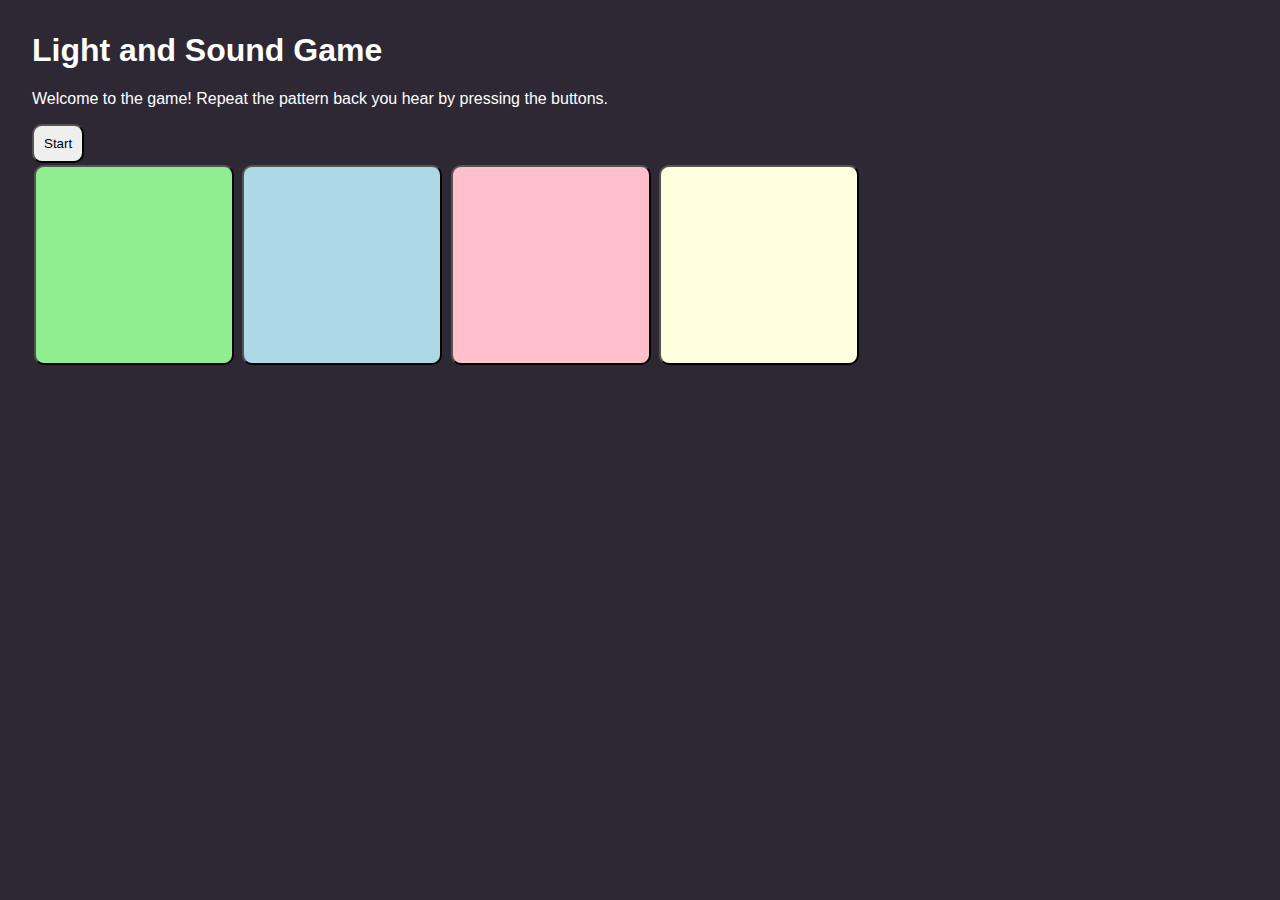
<file: index.html>
<!DOCTYPE html>
<html>

<head>
  <meta charset="utf-8">
  <meta name="viewport" content="width=device-width">
  <title>Finalist Task</title>
  <!-- Links our CSS code to our HTML code -->
  <link href="style.css" rel="stylesheet" type="text/css" />
</head>

<body>
  <h1>Light and Sound Game</h1>
  <p>Welcome to the game! Repeat the pattern back you hear by pressing the buttons.</p>

  <!--Start and Stop Buttons-->
  <button id="startBtn" onclick="startGame()">Start</button>
  <button class="hidden" id="stopBtn" onclick="stopGame()">Stop</button>

  <!--Game Buttons-->
  <div id="gameButtonArea">
    <button id="button1" onmousedown="startTone(1)" onmouseup="stopTone()" onclick="guess(1)"></button>
    <button id="button2" onmousedown="startTone(2)" onmouseup="stopTone()" onclick="guess(2)"></button>
    <button id="button3" onmousedown="startTone(3)" onmouseup="stopTone()" onclick="guess(3)"></button>
    <button id="button4" onmousedown="startTone(4)" onmouseup="stopTone()" onclick="guess(4)"></button>
  </div>

  <!-- Links our JavaScript code to our HTML code -->
  <script src="script.js"></script>
  </script>
</body>

</html>
</file>
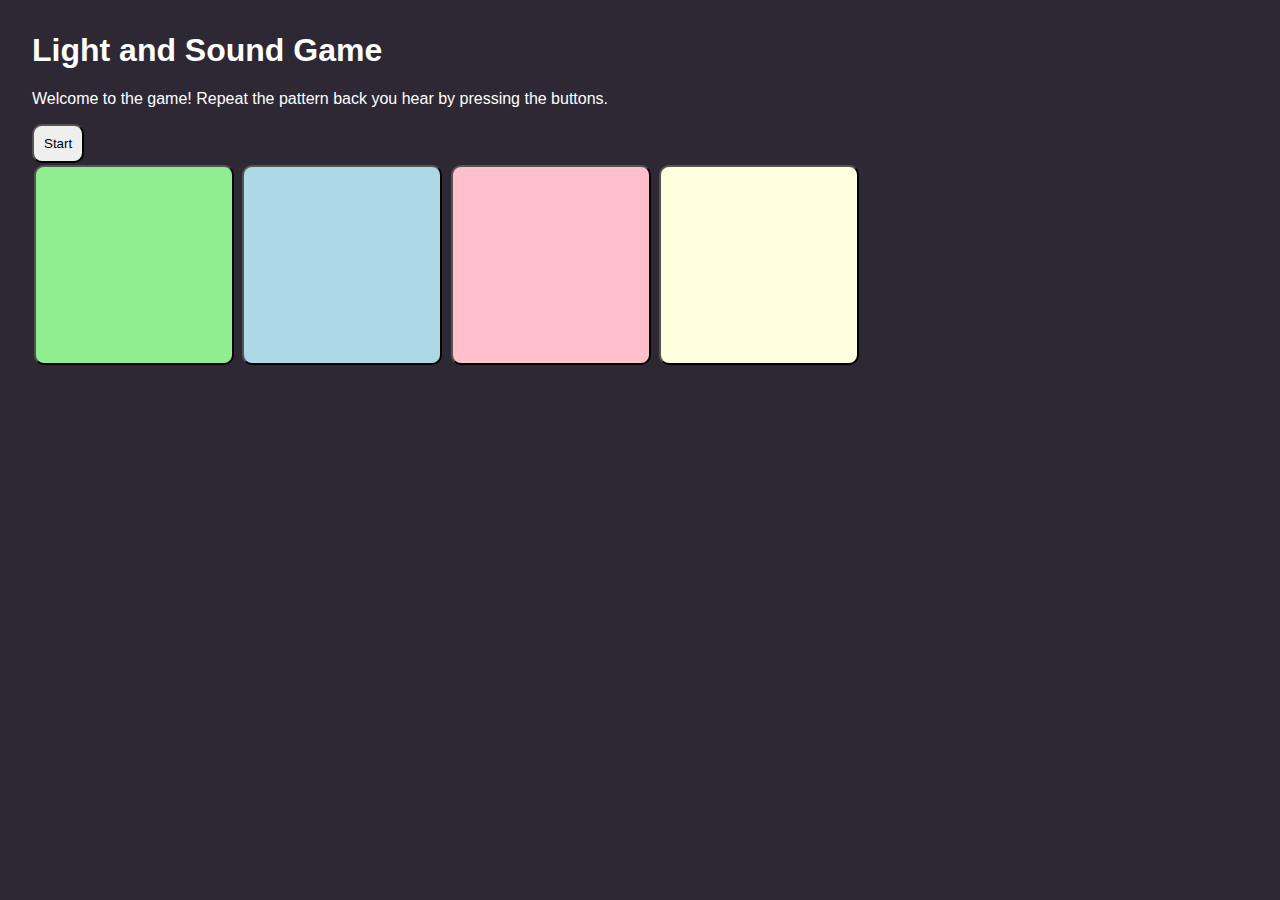
<file: Light and Sound Game Index.html>
<!DOCTYPE html>
<html>

<head>
  <meta charset="utf-8">
  <meta name="viewport" content="width=device-width">
  <title>Finalist Task</title>
  <!-- Links our CSS code to our HTML code -->
  <link href="style.css" rel="stylesheet" type="text/css" />
</head>

<body>
  <h1>Light and Sound Game</h1>
  <p>Welcome to the game! Repeat the pattern back you hear by pressing the buttons.</p>

  <!--Start and Stop Buttons-->
  <button id="startBtn" onclick="startGame()">Start</button>
  <button class="hidden" id="stopBtn" onclick="stopGame()">Stop</button>

  <!--Game Buttons-->
  <div id="gameButtonArea">
    <button id="button1" onmousedown="startTone(1)" onmouseup="stopTone()" onclick="guess(1)"></button>
    <button id="button2" onmousedown="startTone(2)" onmouseup="stopTone()" onclick="guess(2)"></button>
    <button id="button3" onmousedown="startTone(3)" onmouseup="stopTone()" onclick="guess(3)"></button>
    <button id="button4" onmousedown="startTone(4)" onmouseup="stopTone()" onclick="guess(4)"></button>
  </div>

  <!-- Links our JavaScript code to our HTML code -->
  <script src="script.js"></script>
  </script>
</body>

</html>
</file>
<file: style.css>
body {
  font-family: helvetica, arial, sans-serif;
  margin: 2em;
  background-color: #2D2834;
  color: white;
}

h1 {
  font-family: verdana, arial, sans-serif;
}

button {
  padding: 10px;
  border-radius: 10px;
}

#gameButtonArea>button {
  height: 200px;
  width: 200px;
  margin: 2px;
}

.hidden {
  display: none;
}

#button1 {
  background: lightgreen;
}

#button2 {
  background: lightblue;
}

#button3 {
  background: pink;
}

#button4 {
  background: lightyellow;
}

#button1:active,
#button1.lit {
  background: green;
}

#button2:active,
#button2.lit {
  background: blue;
}

#button3:active,
#button3.lit {
  background: red;
}

#button4:active,
#button4.lit {
  background: yellow;
}
</file>
